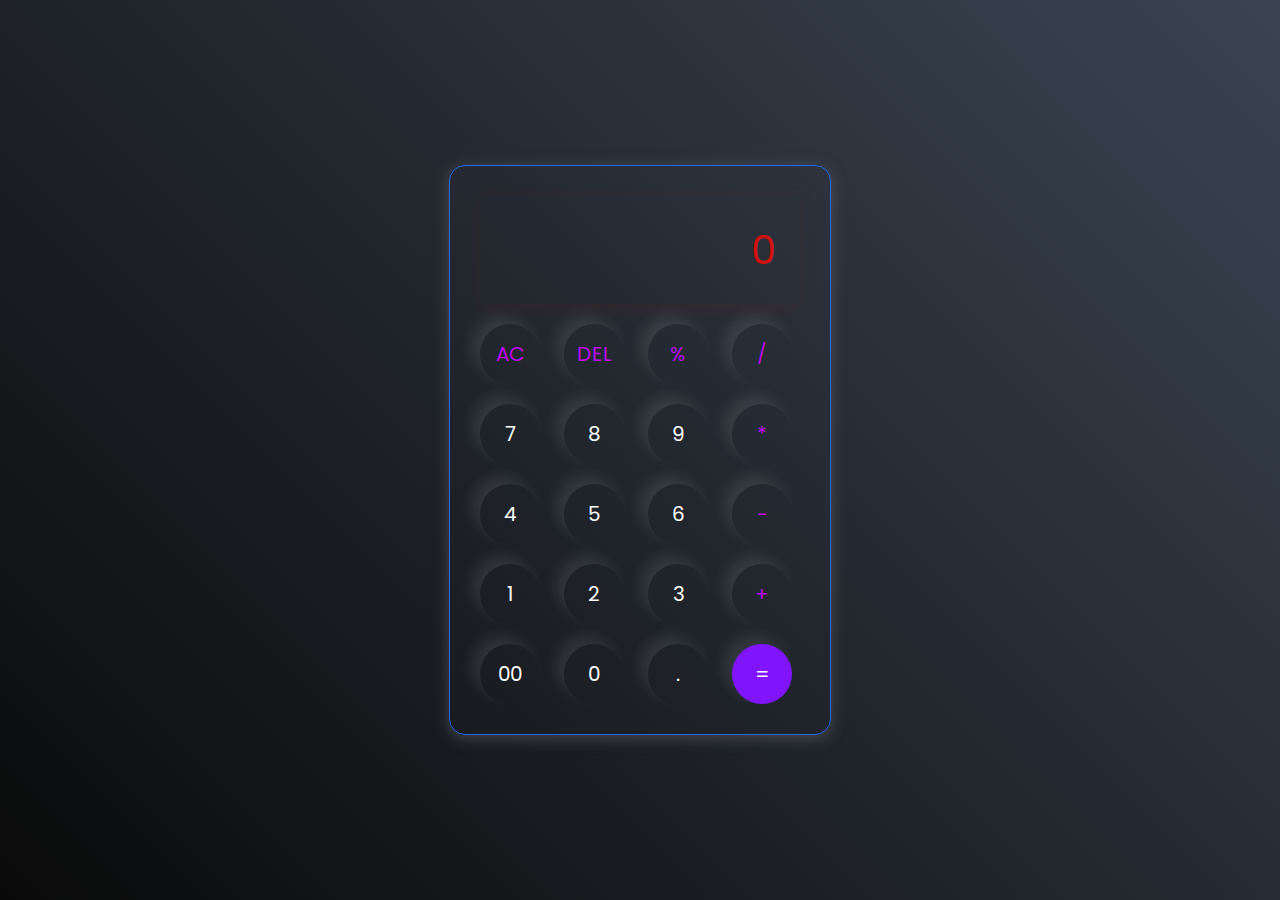
<file: calculator/index.html>
<!DOCTYPE html>
<html lang="en">
  <head>
    <meta charset="UTF-8" />
    <meta http-equiv="X-UA-Compatible" content="IE=edge" />
    <meta name="viewport" content="width=device-width, initial-scale=1.0" />
    <link rel="stylesheet" href="style.css" />
    <title>Calculator</title>
  </head>
  <body>
    <div class="container">
      <div class="calculator">
        <input type="text" id="inputBox" placeholder="0" />
        <div>
          <button class="button operator">AC</button>
          <button class="button operator">DEL</button>
          <button class="button operator">%</button>
          <button class="button operator">/</button>
        </div>
        <div>
          <button class="button">7</button>
          <button class="button">8</button>
          <button class="button">9</button>
          <button class="button operator">*</button>
        </div>
        <div>
          <button class="button">4</button>
          <button class="button">5</button>
          <button class="button">6</button>
          <button class="button operator">-</button>
        </div>
        <div>
          <button class="button">1</button>
          <button class="button">2</button>
          <button class="button">3</button>
          <button class="button operator">+</button>
        </div>

        <div>
          <button class="button">00</button>
          <button class="button">0</button>
          <button class="button">.</button>
          <button class="button equalBtn">=</button>
        </div>
      </div>
    </div>

    <script src="script.js"></script>
  </body>
</html>
</file>
<file: calculator/style.css>
@import url('https://fonts.googleapis.com/css2?family=Poppins:wght@500&display=swap');

*{
    margin: 0;
    padding: 0;
    box-sizing: border-box;
    font-family: 'Poppins', sans-serif;
}

body{
    width: 100%;
    height: 100vh;
    display: flex;
    justify-content: center;
    align-items: center;
    background: linear-gradient(45deg, #0a0a0a, #3a4452);
}

.calculator{
    border: 1px solid #2667e9;
    padding: 20px;
    border-radius: 16px;
    background: transparent;
    box-shadow: 0px 3px 15px rgba(113, 115, 119, 0.5);

}

input{
    width: 320px;
    border: none;
    padding: 24px;
    margin: 10px;
    background: transparent;
    box-shadow: 0px 3px 15px rgba(202, 10, 10, 0.1);
    font-size: 40px;
    text-align: right;
    cursor: pointer;
    color: #ffffff;
}

input::placeholder{
    color: #cf1212;
}

button{
    border: none;
    width: 60px;
    height: 60px;
    margin: 10px;
    border-radius: 50%;
    background: transparent;
    color: #ffffff;
    font-size: 20px;
    box-shadow: -8px -8px 15px rgba(243, 241, 241, 0.1);
    cursor: pointer;
}

.equalBtn{
    background-color: #8014fb;
}

.operator{
    color: #b90aee;
}
</file>
